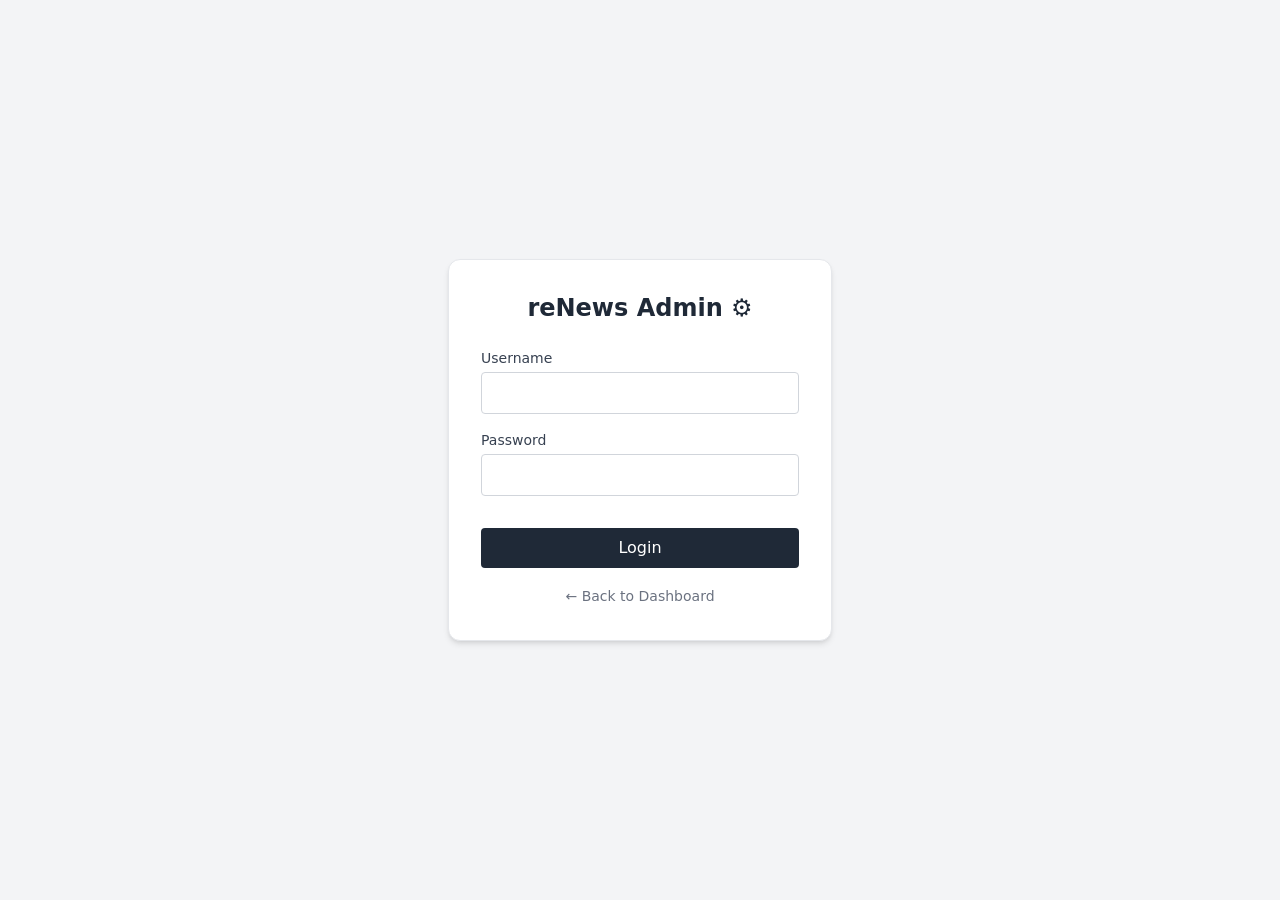
<file: templates/login.html>
<!doctype html>
<html lang="en">
  <head>
    <meta charset="UTF-8" />
    <meta name="viewport" content="width=device-width, initial-scale=1.0" />
    <title>reNews - Admin Login</title>
    <link rel="stylesheet" href="/static/css/tailwind.css?v=1" />
    <script defer src="/static/js/login.js?v=1"></script>
  </head>
  <body class="bg-gray-100 h-screen flex items-center justify-center">
    <div
      class="bg-white p-8 rounded-xl shadow-md w-full max-w-sm border border-gray-200"
    >
      <h2 class="text-2xl font-bold mb-6 text-center text-gray-800">
        reNews Admin ⚙️
      </h2>

      <div
        id="errorBox"
        class="hidden mb-4 p-3 bg-red-100 text-red-700 text-sm rounded border border-red-200 text-center"
      ></div>

      <form id="loginForm" class="flex flex-col gap-4">
        <div>
          <label class="block text-sm font-medium text-gray-700 mb-1"
            >Username</label
          >
          <input
            type="text"
            id="username"
            required
            class="w-full border border-gray-300 rounded px-3 py-2 focus:outline-none focus:ring-2 focus:ring-indigo-500"
          />
        </div>
        <div>
          <label class="block text-sm font-medium text-gray-700 mb-1"
            >Password</label
          >
          <input
            type="password"
            id="password"
            required
            class="w-full border border-gray-300 rounded px-3 py-2 focus:outline-none focus:ring-2 focus:ring-indigo-500"
          />
        </div>
        <button
          type="submit"
          id="loginBtn"
          class="mt-4 bg-gray-800 text-white font-medium py-2 rounded hover:bg-gray-700 transition"
        >
          Login
        </button>
      </form>
      <div class="mt-4 text-center">
        <a href="/" class="text-sm text-gray-500 hover:text-gray-800"
          >&larr; Back to Dashboard</a
        >
      </div>
    </div>

  </body>
</html>
</file>
